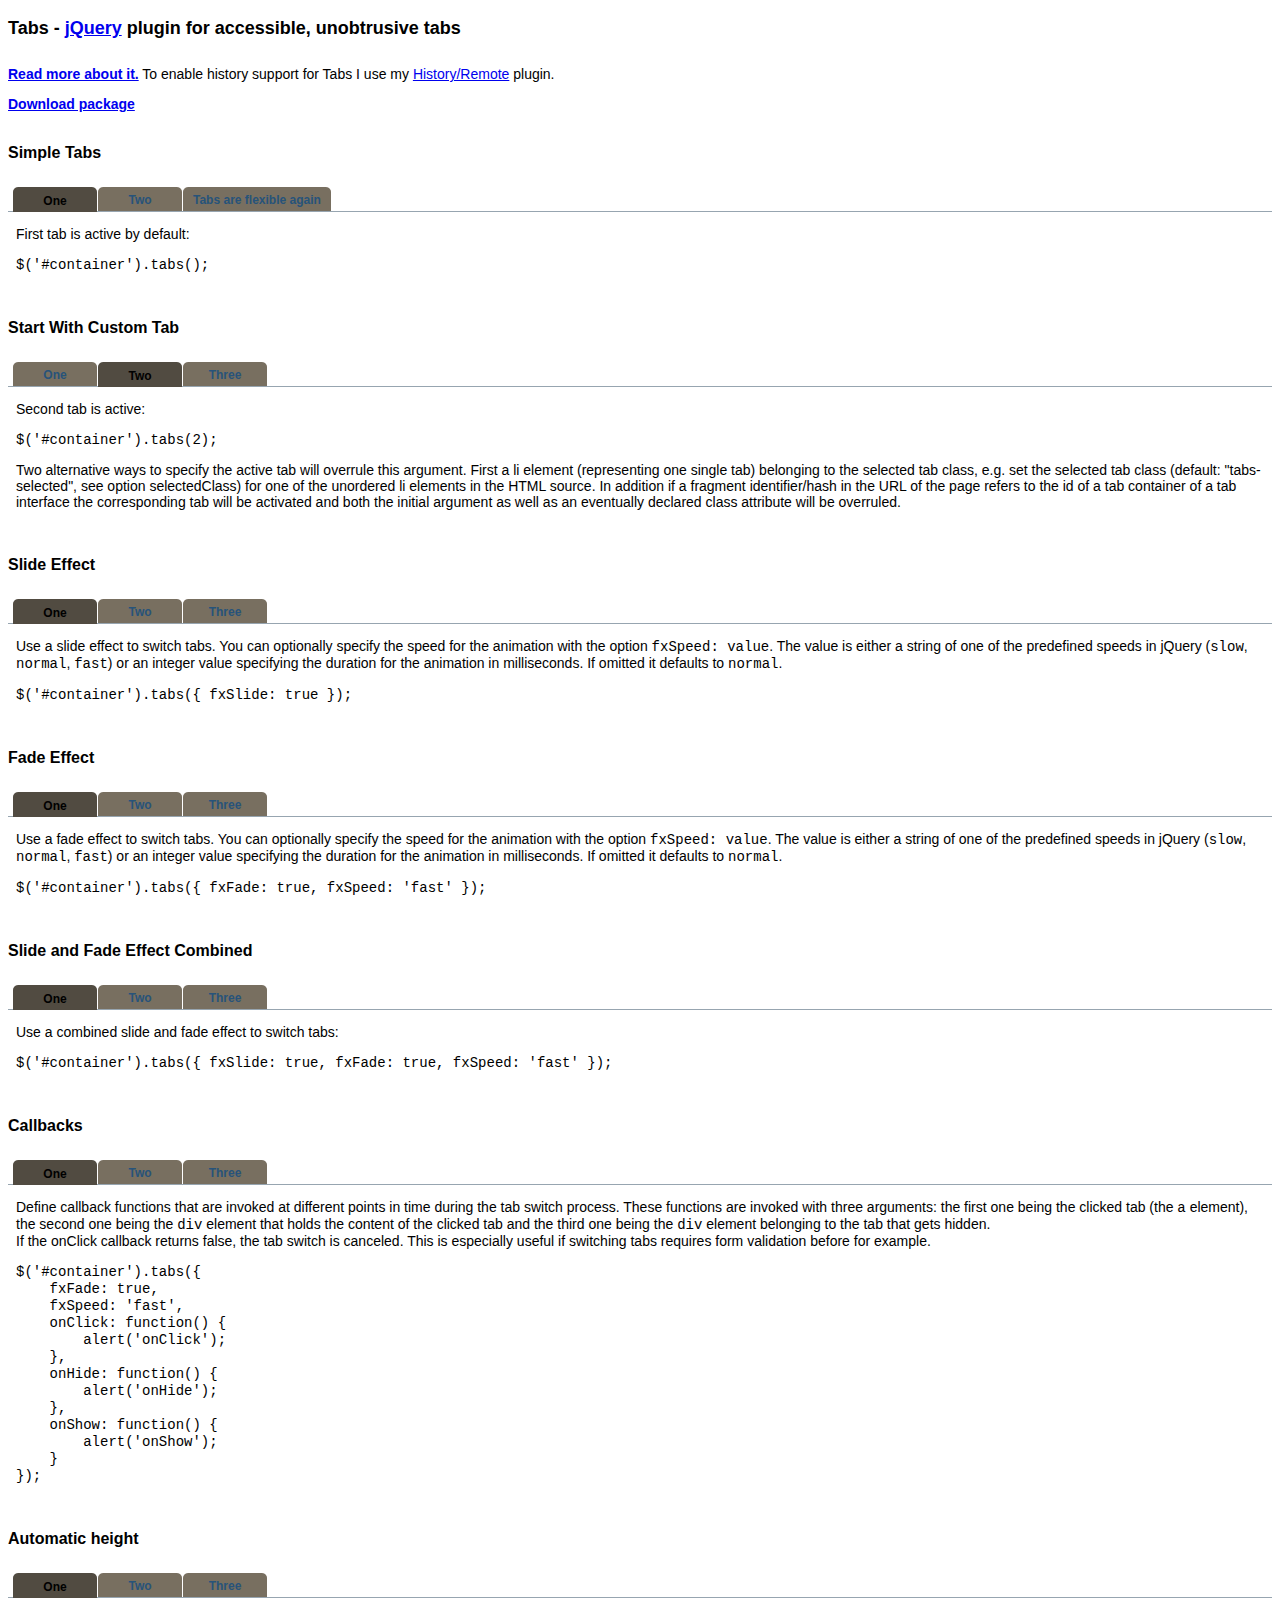
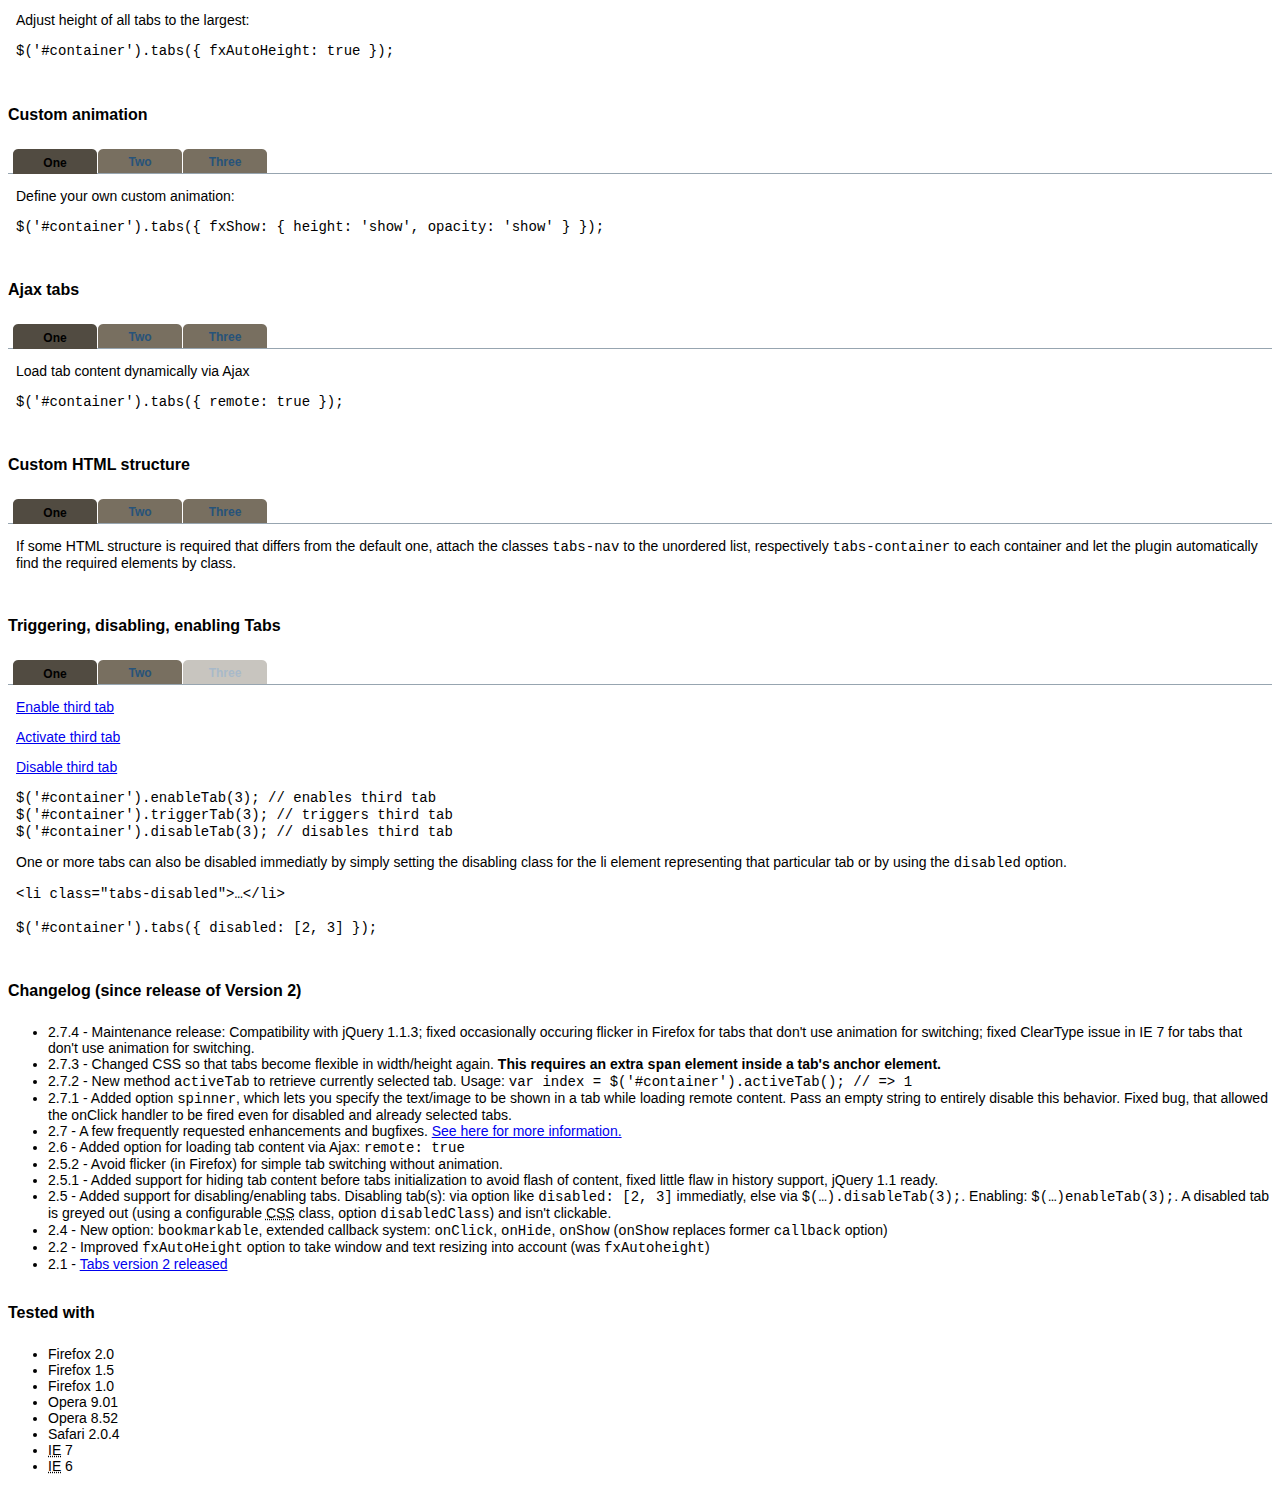
<file: bin/Travel_Web/src/main/webapp/js/jquery.tabs/index.html>
<!DOCTYPE HTML PUBLIC "-//W3C//DTD HTML 4.01//EN" "http://www.w3.org/TR/html4/strict.dtd">

<html lang="en">
    <head>
        <meta http-equiv="Content-Type" content="text/html; charset=utf-8">
        <meta http-equiv="Content-Style-Type" content="text/css">
        <meta http-equiv="Content-Script-Type" content="text/javascript">

        <title>Tabs - jQuery plugin for accessible, unobtrusive tabs</title>

        <script src="jquery-1.1.3.1.pack.js" type="text/javascript"></script>
        <script src="jquery.history_remote.pack.js" type="text/javascript"></script>
        <script src="jquery.tabs.pack.js" type="text/javascript"></script>
        <script type="text/javascript">
            $(function() {

                $('#container-1').tabs();
                $('#container-2').tabs(2);
                $('#container-3').tabs({ fxSlide: true });
                $('#container-4').tabs({ fxFade: true, fxSpeed: 'fast' });
                $('#container-5').tabs({ fxSlide: true, fxFade: true, fxSpeed: 'normal' });
                $('#container-6').tabs({
                    fxFade: true,
                    fxSpeed: 'fast',
                    onClick: function() {
                        alert('onClick');
                    },
                    onHide: function() {
                        alert('onHide');
                    },
                    onShow: function() {
                        alert('onShow');
                    }
                });
                $('#container-7').tabs({ fxAutoHeight: true });
                $('#container-8').tabs({ fxShow: { height: 'show', opacity: 'show' }, fxSpeed: 'normal' });
                $('#container-9').tabs({ remote: true });
                $('#container-10').tabs();
                $('#container-11').tabs({ disabled: [3] });

                $('<p><a href="#">Disable third tab<\/a><\/p>').prependTo('#fragment-28').find('a').click(function() {
                    $(this).parents('div').eq(1).disableTab(3);
                    return false;
                });
                $('<p><a href="#">Activate third tab<\/a><\/p>').prependTo('#fragment-28').find('a').click(function() {
                    $(this).parents('div').eq(1).triggerTab(3);
                    return false;
                });
                $('<p><a href="#">Enable third tab<\/a><\/p>').prependTo('#fragment-28').find('a').click(function() {
                    $(this).parents('div').eq(1).enableTab(3);
                    return false;
                });

            });
        </script>

        <link rel="stylesheet" href="jquery.tabs.css" type="text/css" media="print, projection, screen">
        <!-- Additional IE/Win specific style sheet (Conditional Comments) -->
        <!--[if lte IE 7]>
        <link rel="stylesheet" href="jquery.tabs-ie.css" type="text/css" media="projection, screen">
        <![endif]-->
        <style type="text/css" media="screen, projection">

            /* Not required for Tabs, just to make this demo look better... */

            body {
                font-size: 16px; /* @ EOMB */
            }
            * html body {
                font-size: 100%; /* @ IE */
            }
            body * {
                font-size: 87.5%;
                font-family: "Trebuchet MS", Trebuchet, Verdana, Helvetica, Arial, sans-serif;
            }
            body * * {
                font-size: 100%;
            }
            h1 {
                margin: 1em 0 1.5em;
                font-size: 18px;
            }
            h2 {
                margin: 2em 0 1.5em;
                font-size: 16px;
            }
            p {
                margin: 0;
            }
            pre, pre+p, p+p {
                margin: 1em 0 0;
            }
            code {
                font-family: "Courier New", Courier, monospace;
            }
        </style>
    </head>
    <body>
        <h1>Tabs - <a href="http://jquery.com">jQuery</a> plugin for accessible, unobtrusive tabs</h1>
        
        <p>
            <strong><a href="http://stilbuero.de/tabs/">Read more about it.</a></strong>
            To enable history support for Tabs I use my <a href="http://stilbuero.de/jquery/history/index.html">History/Remote</a> plugin.
        </p>
        <p>
            <strong><a href="jquery.tabs.zip">Download package</a></strong>
        </p>

        <h2>Simple Tabs</h2>

        <div id="container-1">
            <ul>
                <li><a href="#fragment-1"><span>One</span></a></li>
                <li><a href="#fragment-2"><span>Two</span></a></li>
                <li><a href="#fragment-3"><span>Tabs are flexible again</span></a></li>
            </ul>
            <div id="fragment-1">
                <p>First tab is active by default:</p>
                <pre><code>$(&#039;#container&#039;).tabs();</code></pre>
            </div>
            <div id="fragment-2">
                Lorem ipsum dolor sit amet, consectetuer adipiscing elit, sed diam nonummy nibh euismod tincidunt ut laoreet dolore magna aliquam erat volutpat.
                Lorem ipsum dolor sit amet, consectetuer adipiscing elit, sed diam nonummy nibh euismod tincidunt ut laoreet dolore magna aliquam erat volutpat.
            </div>
            <div id="fragment-3">
                Lorem ipsum dolor sit amet, consectetuer adipiscing elit, sed diam nonummy nibh euismod tincidunt ut laoreet dolore magna aliquam erat volutpat.
                Lorem ipsum dolor sit amet, consectetuer adipiscing elit, sed diam nonummy nibh euismod tincidunt ut laoreet dolore magna aliquam erat volutpat.
                Lorem ipsum dolor sit amet, consectetuer adipiscing elit, sed diam nonummy nibh euismod tincidunt ut laoreet dolore magna aliquam erat volutpat.
            </div>
        </div>

        <h2>Start With Custom Tab</h2>

        <div id="container-2">
            <ul>
                <li><a href="#fragment-4"><span>One</span></a></li>
                <li><a href="#fragment-5"><span>Two</span></a></li>
                <li><a href="#fragment-6"><span>Three</span></a></li>
            </ul>
            <div id="fragment-4">
                Lorem ipsum dolor sit amet, consectetuer adipiscing elit, sed diam nonummy nibh euismod tincidunt ut laoreet dolore magna aliquam erat volutpat.
            </div>
            <div id="fragment-5">
                <p>Second tab is active:</p>
                <pre><code>$(&#039;#container&#039;).tabs(2);</code></pre>
                <p>
                    Two alternative ways to specify the active tab will overrule this argument. First a li element
                    (representing one single tab) belonging to the selected tab class, e.g. set the selected tab
                    class (default: "tabs-selected", see option selectedClass) for one of the unordered li elements
                    in the HTML source. In addition if a fragment identifier/hash in the URL of the page refers
                    to the id of a tab container of a tab interface the corresponding tab will  be activated and both
                    the initial argument as well as an eventually declared class attribute will be overruled.
                </p>
            </div>
            <div id="fragment-6">
                Lorem ipsum dolor sit amet, consectetuer adipiscing elit, sed diam nonummy nibh euismod tincidunt ut laoreet dolore magna aliquam erat volutpat.
                Lorem ipsum dolor sit amet, consectetuer adipiscing elit, sed diam nonummy nibh euismod tincidunt ut laoreet dolore magna aliquam erat volutpat.
                Lorem ipsum dolor sit amet, consectetuer adipiscing elit, sed diam nonummy nibh euismod tincidunt ut laoreet dolore magna aliquam erat volutpat.
            </div>
        </div>

        <h2>Slide Effect</h2>

        <div id="container-3">
            <ul>
                <li><a href="#fragment-7"><span>One</span></a></li>
                <li><a href="#fragment-8"><span>Two</span></a></li>
                <li><a href="#fragment-9"><span>Three</span></a></li>
            </ul>
            <div id="fragment-7">
                <p>
                    Use a slide effect to switch tabs.
                    You can optionally specify the speed for the animation with the option <code>fxSpeed: value</code>.
                    The value is either a string of one of the predefined speeds in jQuery (<code>slow</code>,
                    <code>normal</code>, <code>fast</code>) or an integer value specifying the duration for the animation
                    in milliseconds. If omitted it defaults to <code>normal</code>.
                </p>
                <pre><code>$(&#039;#container&#039;).tabs({ fxSlide: true });</code></pre>
            </div>
            <div id="fragment-8">
                Lorem ipsum dolor sit amet, consectetuer adipiscing elit, sed diam nonummy nibh euismod tincidunt ut laoreet dolore magna aliquam erat volutpat.
                Lorem ipsum dolor sit amet, consectetuer adipiscing elit, sed diam nonummy nibh euismod tincidunt ut laoreet dolore magna aliquam erat volutpat.
            </div>
            <div id="fragment-9">
                Lorem ipsum dolor sit amet, consectetuer adipiscing elit, sed diam nonummy nibh euismod tincidunt ut laoreet dolore magna aliquam erat volutpat.
                Lorem ipsum dolor sit amet, consectetuer adipiscing elit, sed diam nonummy nibh euismod tincidunt ut laoreet dolore magna aliquam erat volutpat.
                Lorem ipsum dolor sit amet, consectetuer adipiscing elit, sed diam nonummy nibh euismod tincidunt ut laoreet dolore magna aliquam erat volutpat.
            </div>
        </div>

        <h2>Fade Effect</h2>

        <div id="container-4">
            <ul>
                <li><a href="#fragment-10"><span>One</span></a></li>
                <li><a href="#fragment-11"><span>Two</span></a></li>
                <li><a href="#fragment-12"><span>Three</span></a></li>
            </ul>
            <div id="fragment-10">
                <p>
                    Use a fade effect to switch tabs.
                    You can optionally specify the speed for the animation with the option <code>fxSpeed: value</code>.
                    The value is either a string of one of the predefined speeds in jQuery (<code>slow</code>,
                    <code>normal</code>, <code>fast</code>) or an integer value specifying the duration for the animation
                    in milliseconds. If omitted it defaults to <code>normal</code>.
                </p>
                <pre><code>$(&#039;#container&#039;).tabs({ fxFade: true, fxSpeed: 'fast' });</code></pre>
            </div>
            <div id="fragment-11">
                Lorem ipsum dolor sit amet, consectetuer adipiscing elit, sed diam nonummy nibh euismod tincidunt ut laoreet dolore magna aliquam erat volutpat.
                Lorem ipsum dolor sit amet, consectetuer adipiscing elit, sed diam nonummy nibh euismod tincidunt ut laoreet dolore magna aliquam erat volutpat.
            </div>
            <div id="fragment-12">
                Lorem ipsum dolor sit amet, consectetuer adipiscing elit, sed diam nonummy nibh euismod tincidunt ut laoreet dolore magna aliquam erat volutpat.
                Lorem ipsum dolor sit amet, consectetuer adipiscing elit, sed diam nonummy nibh euismod tincidunt ut laoreet dolore magna aliquam erat volutpat.
                Lorem ipsum dolor sit amet, consectetuer adipiscing elit, sed diam nonummy nibh euismod tincidunt ut laoreet dolore magna aliquam erat volutpat.
            </div>
        </div>

        <h2>Slide and Fade Effect Combined</h2>

        <div id="container-5">
            <ul>
                <li><a href="#fragment-13"><span>One</span></a></li>
                <li><a href="#fragment-14"><span>Two</span></a></li>
                <li><a href="#fragment-15"><span>Three</span></a></li>
            </ul>
            <div id="fragment-13">
                <p>Use a combined slide and fade effect to switch tabs:</p>
                <pre><code>$(&#039;#container&#039;).tabs({ fxSlide: true, fxFade: true, fxSpeed: 'fast' });</code></pre>
            </div>
            <div id="fragment-14">
                Lorem ipsum dolor sit amet, consectetuer adipiscing elit, sed diam nonummy nibh euismod tincidunt ut laoreet dolore magna aliquam erat volutpat.
                Lorem ipsum dolor sit amet, consectetuer adipiscing elit, sed diam nonummy nibh euismod tincidunt ut laoreet dolore magna aliquam erat volutpat.
            </div>
            <div id="fragment-15">
                Lorem ipsum dolor sit amet, consectetuer adipiscing elit, sed diam nonummy nibh euismod tincidunt ut laoreet dolore magna aliquam erat volutpat.
                Lorem ipsum dolor sit amet, consectetuer adipiscing elit, sed diam nonummy nibh euismod tincidunt ut laoreet dolore magna aliquam erat volutpat.
                Lorem ipsum dolor sit amet, consectetuer adipiscing elit, sed diam nonummy nibh euismod tincidunt ut laoreet dolore magna aliquam erat volutpat.
            </div>
        </div>

        <h2>Callbacks</h2>

        <div id="container-6">
            <ul>
                <li><a href="#fragment-16"><span>One</span></a></li>
                <li><a href="#fragment-17"><span>Two</span></a></li>
                <li><a href="#fragment-18"><span>Three</span></a></li>
            </ul>
            <div id="fragment-16">
                <p>
                    Define callback functions that are invoked at different points in time during the tab switch process.
                    These functions are invoked with three arguments: the first one being the clicked tab (the
                    <code>a</code> element), the second one being the <code>div</code> element that holds the content of
                    the clicked tab and the third one being the <code>div</code> element belonging to the tab that gets hidden.
                    <br>
                    If the onClick callback returns false, the tab switch is canceled. This is especially useful if switching
                    tabs requires form validation before for example.
                </p>
                <pre><code>$(&#039;#container&#039;).tabs({
    fxFade: true,
    fxSpeed: 'fast',
    onClick: function() {
        alert('onClick');
    },
    onHide: function() {
        alert('onHide');
    },
    onShow: function() {
        alert('onShow');
    }
});</code></pre>
            </div>
            <div id="fragment-17">
                Lorem ipsum dolor sit amet, consectetuer adipiscing elit, sed diam nonummy nibh euismod tincidunt ut laoreet dolore magna aliquam erat volutpat.
                Lorem ipsum dolor sit amet, consectetuer adipiscing elit, sed diam nonummy nibh euismod tincidunt ut laoreet dolore magna aliquam erat volutpat.
            </div>
            <div id="fragment-18">
                Lorem ipsum dolor sit amet, consectetuer adipiscing elit, sed diam nonummy nibh euismod tincidunt ut laoreet dolore magna aliquam erat volutpat.
                Lorem ipsum dolor sit amet, consectetuer adipiscing elit, sed diam nonummy nibh euismod tincidunt ut laoreet dolore magna aliquam erat volutpat.
                Lorem ipsum dolor sit amet, consectetuer adipiscing elit, sed diam nonummy nibh euismod tincidunt ut laoreet dolore magna aliquam erat volutpat.
            </div>
        </div>

        <h2>Automatic height</h2>

        <div id="container-7">
            <ul>
                <li><a href="#fragment-19"><span>One</span></a></li>
                <li><a href="#fragment-20"><span>Two</span></a></li>
                <li><a href="#fragment-21"><span>Three</span></a></li>
            </ul>
            <div id="fragment-19">
                <p>Adjust height of all tabs to the largest:</p>
                <pre><code>$(&#039;#container&#039;).tabs({ fxAutoHeight: true });</code></pre>
            </div>
            <div id="fragment-20">
                Lorem ipsum dolor sit amet, consectetuer adipiscing elit, sed diam nonummy nibh euismod tincidunt ut laoreet dolore magna aliquam erat volutpat.
                Lorem ipsum dolor sit amet, consectetuer adipiscing elit, sed diam nonummy nibh euismod tincidunt ut laoreet dolore magna aliquam erat volutpat.
            </div>
            <div id="fragment-21">
                Lorem ipsum dolor sit amet, consectetuer adipiscing elit, sed diam nonummy nibh euismod tincidunt ut laoreet dolore magna aliquam erat volutpat.
                Lorem ipsum dolor sit amet, consectetuer adipiscing elit, sed diam nonummy nibh euismod tincidunt ut laoreet dolore magna aliquam erat volutpat.
                Lorem ipsum dolor sit amet, consectetuer adipiscing elit, sed diam nonummy nibh euismod tincidunt ut laoreet dolore magna aliquam erat volutpat.
            </div>
        </div>

        <h2>Custom animation</h2>

        <div id="container-8">
            <ul>
                <li><a href="#fragment-22"><span>One</span></a></li>
                <li><a href="#fragment-23"><span>Two</span></a></li>
                <li><a href="#fragment-24"><span>Three</span></a></li>
            </ul>
            <div id="fragment-22">
                <p>Define your own custom animation:</p>
                <pre><code>$(&#039;#container&#039;).tabs({ fxShow: { height: &#039;show&#039;, opacity: &#039;show&#039; } });</code></pre>
            </div>
            <div id="fragment-23">
                Lorem ipsum dolor sit amet, consectetuer adipiscing elit, sed diam nonummy nibh euismod tincidunt ut laoreet dolore magna aliquam erat volutpat.
                Lorem ipsum dolor sit amet, consectetuer adipiscing elit, sed diam nonummy nibh euismod tincidunt ut laoreet dolore magna aliquam erat volutpat.
            </div>
            <div id="fragment-24">
                Lorem ipsum dolor sit amet, consectetuer adipiscing elit, sed diam nonummy nibh euismod tincidunt ut laoreet dolore magna aliquam erat volutpat.
                Lorem ipsum dolor sit amet, consectetuer adipiscing elit, sed diam nonummy nibh euismod tincidunt ut laoreet dolore magna aliquam erat volutpat.
                Lorem ipsum dolor sit amet, consectetuer adipiscing elit, sed diam nonummy nibh euismod tincidunt ut laoreet dolore magna aliquam erat volutpat.
            </div>
        </div>

        <h2>Ajax tabs</h2>

        <div id="container-9">
            <ul>
                <li><a href="ahah_1.html"><span>One</span></a></li>
                <li><a href="ahah_2.html"><span>Two</span></a></li>
                <li><a href="ahah_3.html"><span>Three</span></a></li>
            </ul>
        </div>

        <h2>Custom <abbr>HTML</abbr> structure</h2>

        <div id="container-10">
            <div>
                <ul class="tabs-nav">
                    <li><a href="#fragment-25"><span>One</span></a></li>
                    <li><a href="#fragment-26"><span>Two</span></a></li>
                    <li><a href="#fragment-27"><span>Three</span></a></li>
                </ul>
            </div>
            <div>
                <div id="fragment-25" class="tabs-container">
                    <p>
                        If some <abbr>HTML</abbr> structure is required that differs from the default one, attach the classes
                        <code>tabs-nav</code> to the unordered list, respectively <code>tabs-container</code> to each container
                        and let the plugin automatically find the required elements by class.
                    </p>
                </div>
                <div id="fragment-26" class="tabs-container">
                    Lorem ipsum dolor sit amet, consectetuer adipiscing elit, sed diam nonummy nibh euismod tincidunt ut laoreet dolore magna aliquam erat volutpat.
                    Lorem ipsum dolor sit amet, consectetuer adipiscing elit, sed diam nonummy nibh euismod tincidunt ut laoreet dolore magna aliquam erat volutpat.
                </div>
                <div id="fragment-27" class="tabs-container">
                    Lorem ipsum dolor sit amet, consectetuer adipiscing elit, sed diam nonummy nibh euismod tincidunt ut laoreet dolore magna aliquam erat volutpat.
                    Lorem ipsum dolor sit amet, consectetuer adipiscing elit, sed diam nonummy nibh euismod tincidunt ut laoreet dolore magna aliquam erat volutpat.
                    Lorem ipsum dolor sit amet, consectetuer adipiscing elit, sed diam nonummy nibh euismod tincidunt ut laoreet dolore magna aliquam erat volutpat.
                </div>
            </div>
        </div>

        <h2>Triggering, disabling, enabling Tabs</h2>
        <div id="container-11">
            <ul class="tabs-nav">
                <li><a href="#fragment-28"><span>One</span></a></li>
                <li><a href="#fragment-29"><span>Two</span></a></li>
                <li><a href="#fragment-30"><span>Three</span></a></li>
            </ul>
            <div id="fragment-28">
                <pre><code>$(&#039;#container&#039;).enableTab(3); // enables third tab
$(&#039;#container&#039;).triggerTab(3); // triggers third tab
$(&#039;#container&#039;).disableTab(3); // disables third tab</code></pre>
                <p>
                    One or more tabs can also be disabled immediatly by simply setting the disabling class for the li element
                    representing that particular tab or by using the <code>disabled</code> option.
                </p>
                <pre><code>&lt;li class=&quot;tabs-disabled&quot;&gt&#8230;&lt;/li&gt;

$(&#039;#container&#039;).tabs({ disabled: [2, 3] });</code></pre>
            </div>
            <div id="fragment-29">
                Lorem ipsum dolor sit amet, consectetuer adipiscing elit, sed diam nonummy nibh euismod tincidunt ut laoreet dolore magna aliquam erat volutpat.
                Lorem ipsum dolor sit amet, consectetuer adipiscing elit, sed diam nonummy nibh euismod tincidunt ut laoreet dolore magna aliquam erat volutpat.
            </div>
            <div id="fragment-30">
                Lorem ipsum dolor sit amet, consectetuer adipiscing elit, sed diam nonummy nibh euismod tincidunt ut laoreet dolore magna aliquam erat volutpat.
                Lorem ipsum dolor sit amet, consectetuer adipiscing elit, sed diam nonummy nibh euismod tincidunt ut laoreet dolore magna aliquam erat volutpat.
                Lorem ipsum dolor sit amet, consectetuer adipiscing elit, sed diam nonummy nibh euismod tincidunt ut laoreet dolore magna aliquam erat volutpat.
            </div>
        </div>

        <h2>Changelog (since release of Version 2)</h2>

        <ul>
            <li>
                2.7.4 - Maintenance release: Compatibility with jQuery 1.1.3; fixed occasionally occuring flicker in Firefox for tabs that don't use animation for switching; fixed ClearType issue in IE 7 for tabs that don't use animation for switching.
            </li>
            <li>
                2.7.3 - Changed CSS so that tabs become flexible in width/height again. <strong>This requires an extra <code>span</code> element inside a tab's anchor element.</strong>
            </li>
            
            <li>
                2.7.2 - New method <code>activeTab</code> to retrieve currently selected tab. Usage: <code>var index = $('#container').activeTab(); // => 1</code>
            </li>
            <li>
                2.7.1 - Added option <code>spinner</code>, which lets you specify the text/image to be shown in a tab while loading remote content. Pass an empty string to entirely disable this behavior. Fixed bug, that allowed the onClick handler to be fired even for disabled and already selected tabs.
            </li>
            <li>
                2.7 - A few frequently requested enhancements and bugfixes. <a href="/2007/04/07/tabs-27-flexibility/">See here for more information.</a>
            </li>
            <li>
                2.6 - Added option for loading tab content via Ajax: <code>remote: true</code></li>
            <li>
                2.5.2 - Avoid flicker (in Firefox) for simple tab switching without animation.
            </li>
            <li>
                2.5.1 - Added support for hiding tab content before tabs initialization to avoid flash of content, fixed little flaw in history support, jQuery 1.1 ready.</li>
            <li>
                2.5 - Added support for disabling/enabling tabs. Disabling tab(s): via option like <code>disabled: [2, 3]</code>
                immediatly, else via <code>$(&#8230;).disableTab(3);</code>. Enabling: <code>$(&#8230;)enableTab(3);</code>.
                A disabled tab is greyed out (using a configurable <abbr title="Cascading Style Sheets">CSS</abbr> class,
                option <code>disabledClass</code>) and isn't clickable.
            </li>
            <li>
                2.4 - New option: <code>bookmarkable</code>, extended callback system: <code>onClick</code>, <code>onHide</code>,
                <code>onShow</code> (<code>onShow</code> replaces former <code>callback</code> option)
            </li>
            <li>
                2.2 - Improved <code>fxAutoHeight</code> option to take window and text resizing into account (was
                <code>fxAutoheight</code>)
            </li>
            <li>2.1 - <a href="http://www.stilbuero.de/2006/11/05/tabs-version-2/">Tabs version 2 released</a></li>
        </ul>

        <h2>Tested with</h2>

        <ul>
            <li>Firefox 2.0</li>
            <li>Firefox 1.5</li>
            <li>Firefox 1.0</li>
            <li>Opera 9.01</li>
            <li>Opera 8.52</li>
            <li>Safari 2.0.4</li>
            <li><abbr title="Internet Explorer">IE</abbr> 7</li>
            <li><abbr title="Internet Explorer">IE</abbr> 6</li>
        </ul>

    </body>
</html>
</file>
